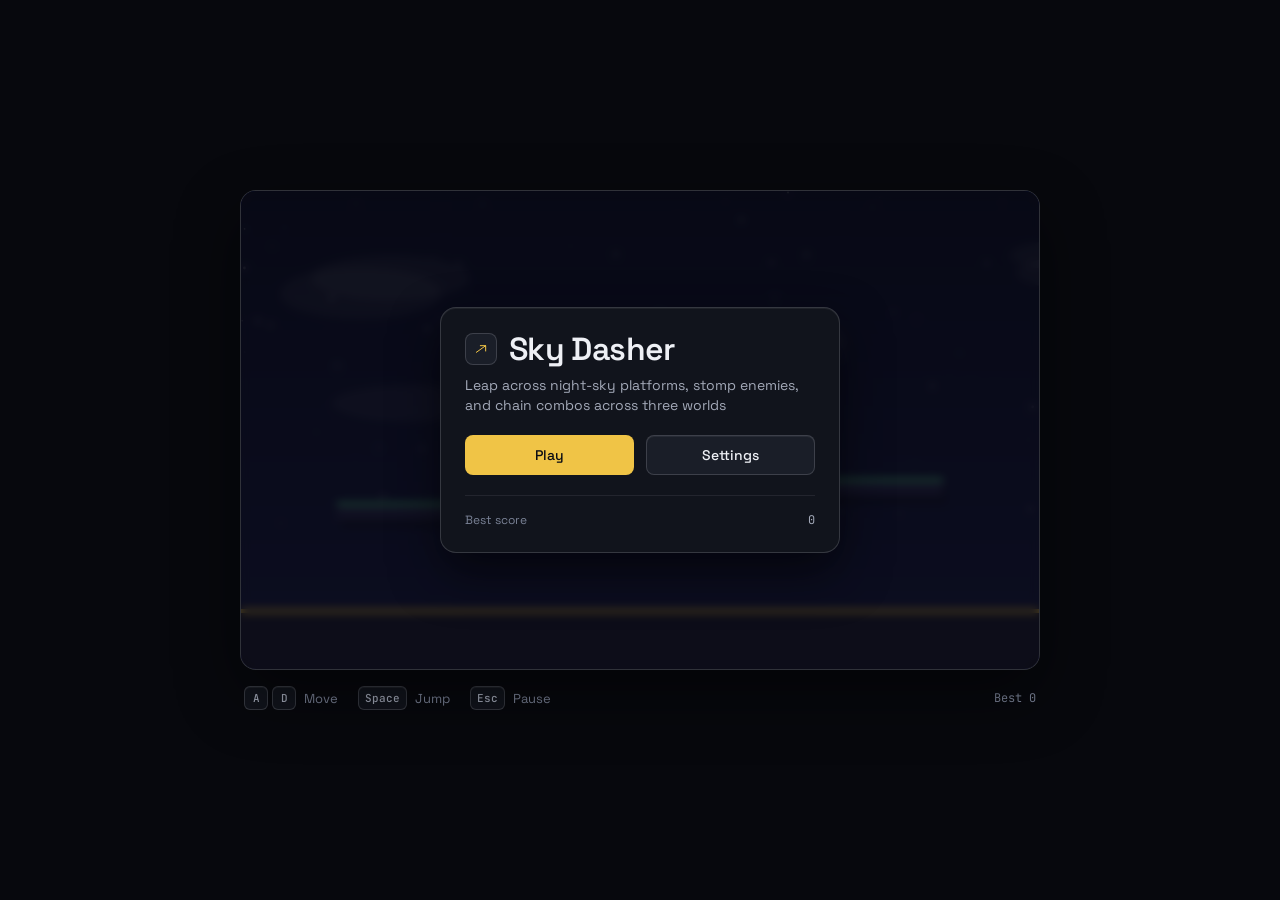
<file: sky-dasher.html>
<!DOCTYPE html>
<html lang="en">

<head>
  <meta charset="UTF-8" />
  <meta name="viewport" content="width=device-width, initial-scale=1.0, user-scalable=no, maximum-scale=1.0" />
  <title>Sky Dasher</title>
  <link rel="preconnect" href="https://fonts.googleapis.com">
  <link rel="preconnect" href="https://fonts.gstatic.com" crossorigin>
  <link href="https://fonts.googleapis.com/css2?family=JetBrains+Mono:wght@400;500&family=Space+Grotesk:wght@400;500;600&display=swap" rel="stylesheet">
  <style>
    :root {
      --bg-deep: #07080d;
      --bg-page: #0b0d14;
      --surface-card: #11141c;
      --surface-raised: #1a1e28;
      --surface-hover: #222736;
      --hairline: rgba(238, 240, 245, 0.08);
      --hairline-strong: rgba(238, 240, 245, 0.16);
      --text-primary: #eef0f5;
      --text-secondary: #a3a9b8;
      --text-muted: #7a8296;
      --accent: #f0c446;
      --accent-hover: #f5cf63;
      --accent-ink: #0b0d14;
      --positive: #4cc38a;
      --negative: #e5484d;
      --ease: cubic-bezier(0.22, 1, 0.36, 1);
      --font-sans: 'Space Grotesk', system-ui, -apple-system, sans-serif;
      --font-mono: 'JetBrains Mono', ui-monospace, SFMono-Regular, monospace;
    }

    * {
      margin: 0;
      padding: 0;
      box-sizing: border-box;
      -webkit-tap-highlight-color: transparent;
      user-select: none;
      -webkit-user-select: none;
    }

    body {
      background: var(--bg-deep);
      color: var(--text-primary);
      display: flex;
      align-items: center;
      justify-content: center;
      min-height: 100vh;
      font-family: var(--font-sans);
      overflow: hidden;
      touch-action: none;
      padding: 24px;
      -webkit-font-smoothing: antialiased;
    }

    #main-container {
      display: flex;
      flex-direction: column;
      align-items: center;
      justify-content: center;
      width: 100%;
      max-width: 848px;
      gap: 16px;
    }

    #game-wrapper {
      position: relative;
      width: 800px;
      height: 480px;
      border-radius: 16px;
      border: 1px solid var(--hairline-strong);
      background: var(--bg-page);
      overflow: hidden;
      max-width: 100%;
      max-height: 76vh;
      aspect-ratio: 5 / 3;
      box-shadow: 0 24px 64px rgba(0, 0, 0, 0.48);
    }

    #gameCanvas {
      display: block;
      width: 100%;
      height: 100%;
      background: var(--bg-page);
      image-rendering: pixelated;
    }

    /* Desktop controls bar */
    #controls-bar {
      width: 800px;
      max-width: 100%;
      display: flex;
      align-items: center;
      justify-content: space-between;
      padding: 0 4px;
      font-size: 13px;
      color: var(--text-muted);
    }

    .controls-hints {
      display: flex;
      align-items: center;
      gap: 20px;
    }

    .control-hint {
      display: inline-flex;
      align-items: center;
      gap: 8px;
    }

    .kbd-group {
      display: inline-flex;
      align-items: center;
      gap: 4px;
    }

    kbd {
      display: inline-flex;
      align-items: center;
      justify-content: center;
      min-width: 24px;
      height: 24px;
      padding: 0 6px;
      border-radius: 6px;
      background: var(--surface-card);
      border: 1px solid var(--hairline-strong);
      box-shadow: inset 0 1px 0 rgba(255, 255, 255, 0.06);
      font-family: var(--font-mono);
      font-size: 11px;
      font-weight: 500;
      color: var(--text-secondary);
      line-height: 1;
    }

    #bar-best {
      font-family: var(--font-mono);
      font-size: 12px;
      font-variant-numeric: tabular-nums;
      color: var(--text-muted);
    }

    /* Icons */
    .icon {
      width: 16px;
      height: 16px;
      stroke: currentColor;
      stroke-width: 1.5;
      stroke-linecap: round;
      stroke-linejoin: round;
      fill: none;
      flex-shrink: 0;
    }

    /* HUD */
    #hud {
      position: absolute;
      top: 0;
      left: 0;
      right: 0;
      display: flex;
      justify-content: space-between;
      align-items: center;
      padding: 12px 16px;
      background: linear-gradient(to bottom, rgba(7, 8, 13, 0.76) 0%, rgba(7, 8, 13, 0) 100%);
      pointer-events: none;
      z-index: 5;
    }

    #hud.hidden {
      display: none !important;
    }

    #hud-left {
      display: flex;
      align-items: center;
      gap: 16px;
    }

    .hud-metric {
      display: inline-flex;
      align-items: center;
      gap: 8px;
      font-family: var(--font-mono);
      font-size: 14px;
      font-weight: 500;
      font-variant-numeric: tabular-nums;
      color: var(--text-primary);
      line-height: 1;
    }

    #hud-score .icon {
      color: var(--accent);
    }

    #hud-lives .icon {
      color: var(--negative);
    }

    .hud-right-group {
      display: flex;
      align-items: center;
      gap: 12px;
    }

    #hud-powerups {
      display: flex;
      align-items: center;
      gap: 4px;
    }

    .powerup-icon {
      width: 28px;
      height: 28px;
      border-radius: 6px;
      background: rgba(17, 20, 28, 0.88);
      border: 1px solid var(--hairline-strong);
      display: inline-flex;
      align-items: center;
      justify-content: center;
      color: var(--accent);
    }

    .powerup-icon.hidden {
      display: none !important;
    }

    #hud-combo {
      font-family: var(--font-mono);
      font-size: 12px;
      font-weight: 500;
      font-variant-numeric: tabular-nums;
      color: var(--accent);
      padding: 4px 8px;
      border-radius: 6px;
      background: rgba(17, 20, 28, 0.84);
      border: 1px solid var(--hairline-strong);
      line-height: 16px;
    }

    #hud-combo.hidden {
      display: none !important;
    }

    #hud-level {
      font-family: var(--font-mono);
      font-size: 12px;
      font-variant-numeric: tabular-nums;
      color: var(--text-secondary);
      line-height: 16px;
    }

    #btn-pause-hud {
      pointer-events: all;
      display: inline-flex;
      align-items: center;
      gap: 6px;
      height: 32px;
      padding: 0 12px;
      border-radius: 6px;
      background: rgba(17, 20, 28, 0.88);
      border: 1px solid var(--hairline-strong);
      color: var(--text-primary);
      font-family: var(--font-sans);
      font-size: 13px;
      font-weight: 500;
      cursor: pointer;
      transition: background-color 150ms var(--ease), border-color 150ms var(--ease), transform 150ms var(--ease);
    }

    #btn-pause-hud:hover {
      background: var(--surface-raised);
      border-color: rgba(238, 240, 245, 0.24);
    }

    #btn-pause-hud:active {
      transform: scale(0.98);
    }

    /* Overlays */
    .overlay {
      position: absolute;
      inset: 0;
      background: rgba(7, 8, 13, 0.72);
      backdrop-filter: blur(4px);
      -webkit-backdrop-filter: blur(4px);
      display: flex;
      align-items: center;
      justify-content: center;
      padding: 24px;
      z-index: 10;
      animation: overlayIn 200ms var(--ease);
    }

    .overlay.hidden {
      display: none !important;
    }

    @keyframes overlayIn {
      from {
        opacity: 0;
        transform: translateY(8px);
      }
      to {
        opacity: 1;
        transform: translateY(0);
      }
    }

    .overlay-box {
      width: 100%;
      max-width: 400px;
      background: var(--surface-card);
      border: 1px solid var(--hairline-strong);
      border-radius: 16px;
      padding: 24px;
      display: flex;
      flex-direction: column;
      gap: 20px;
      box-shadow: inset 0 1px 0 rgba(255, 255, 255, 0.06), 0 20px 48px rgba(0, 0, 0, 0.56);
    }

    .overlay-box.wide {
      max-width: 640px;
    }

    /* Brand & Headings */
    .brand-lockup {
      display: flex;
      flex-direction: column;
      align-items: flex-start;
      gap: 8px;
    }

    .brand-row {
      display: flex;
      align-items: center;
      gap: 12px;
    }

    .brand-mark {
      width: 32px;
      height: 32px;
      border-radius: 8px;
      background: var(--surface-raised);
      border: 1px solid var(--hairline-strong);
      display: inline-flex;
      align-items: center;
      justify-content: center;
      color: var(--accent);
      flex-shrink: 0;
    }

    .game-title {
      font-size: 32px;
      font-weight: 600;
      line-height: 1.1;
      letter-spacing: -0.02em;
      color: var(--text-primary);
    }

    .subtitle {
      font-size: 14px;
      font-weight: 400;
      line-height: 1.45;
      color: var(--text-secondary);
    }

    .screen-header {
      display: flex;
      flex-direction: column;
      gap: 4px;
    }

    .screen-title {
      font-size: 20px;
      font-weight: 500;
      line-height: 1.25;
      letter-spacing: -0.01em;
      color: var(--text-primary);
    }

    .screen-desc {
      font-size: 13px;
      line-height: 1.45;
      color: var(--text-secondary);
    }

    .status-row {
      display: flex;
      align-items: center;
      justify-content: space-between;
      gap: 12px;
    }

    .status-dot {
      width: 8px;
      height: 8px;
      border-radius: 4px;
      background: var(--negative);
      flex-shrink: 0;
    }

    .gameover-heading {
      display: flex;
      align-items: center;
      gap: 8px;
    }

    /* Buttons */
    .action-row {
      display: flex;
      align-items: center;
      gap: 12px;
    }

    .action-stack {
      display: flex;
      flex-direction: column;
      gap: 8px;
    }

    .btn {
      display: inline-flex;
      align-items: center;
      justify-content: center;
      gap: 8px;
      height: 40px;
      padding: 0 20px;
      border-radius: 8px;
      border: 1px solid transparent;
      background: var(--accent);
      color: var(--accent-ink);
      font-family: var(--font-sans);
      font-size: 14px;
      font-weight: 500;
      line-height: 1;
      cursor: pointer;
      flex: 1;
      transition: background-color 150ms var(--ease), border-color 150ms var(--ease), color 150ms var(--ease), transform 150ms var(--ease);
    }

    .btn:hover {
      background: var(--accent-hover);
    }

    .btn:active {
      transform: scale(0.98);
    }

    .btn-outline {
      background: var(--surface-raised);
      color: var(--text-primary);
      border: 1px solid var(--hairline-strong);
      box-shadow: inset 0 1px 0 rgba(255, 255, 255, 0.06);
    }

    .btn-outline:hover {
      background: var(--surface-hover);
      border-color: rgba(238, 240, 245, 0.24);
    }

    .btn:focus-visible,
    #btn-pause-hud:focus-visible,
    .char-card:focus-visible,
    .settings-select:focus-visible,
    .toggle-input:focus-visible + .toggle-track {
      outline: 2px solid var(--accent);
      outline-offset: 2px;
    }

    /* Start Screen Meta */
    .start-meta {
      display: flex;
      align-items: center;
      justify-content: space-between;
      padding-top: 16px;
      border-top: 1px solid var(--hairline);
      font-size: 12px;
      color: var(--text-muted);
    }

    .start-meta-value {
      font-family: var(--font-mono);
      font-variant-numeric: tabular-nums;
      color: var(--text-secondary);
    }

    /* Character Select */
    #char-grid {
      display: grid;
      grid-template-columns: repeat(5, minmax(0, 1fr));
      gap: 8px;
    }

    .char-card {
      background: var(--bg-page);
      border: 1px solid var(--hairline);
      border-radius: 12px;
      padding: 12px 8px;
      cursor: pointer;
      display: flex;
      flex-direction: column;
      align-items: center;
      gap: 8px;
      transition: background-color 150ms var(--ease), border-color 150ms var(--ease), transform 150ms var(--ease);
    }

    .char-card:hover {
      background: var(--surface-raised);
      border-color: var(--hairline-strong);
    }

    .char-card:active {
      transform: scale(0.98);
    }

    .char-card.selected {
      background: var(--surface-raised);
      border-color: var(--accent);
      box-shadow: inset 0 1px 0 rgba(255, 255, 255, 0.08);
    }

    .char-canvas {
      width: 64px;
      height: 80px;
      image-rendering: pixelated;
    }

    .char-name {
      font-size: 13px;
      font-weight: 500;
      color: var(--text-secondary);
      text-align: center;
      line-height: 16px;
    }

    .char-card.selected .char-name {
      color: var(--text-primary);
    }

    /* Settings */
    .settings-panel {
      display: flex;
      flex-direction: column;
      background: var(--bg-page);
      border: 1px solid var(--hairline);
      border-radius: 12px;
      overflow: hidden;
    }

    .setting-row {
      display: flex;
      align-items: center;
      justify-content: space-between;
      gap: 16px;
      padding: 12px 16px;
      min-height: 52px;
    }

    .setting-row + .setting-row {
      border-top: 1px solid var(--hairline);
    }

    .setting-label {
      font-size: 14px;
      font-weight: 500;
      color: var(--text-primary);
    }

    .toggle-wrap {
      position: relative;
      display: inline-flex;
      align-items: center;
      cursor: pointer;
    }

    .toggle-input {
      position: absolute;
      opacity: 0;
      width: 1px;
      height: 1px;
    }

    .toggle-track {
      width: 40px;
      height: 24px;
      border-radius: 12px;
      background: var(--surface-raised);
      border: 1px solid var(--hairline-strong);
      position: relative;
      transition: background-color 150ms var(--ease), border-color 150ms var(--ease);
    }

    .toggle-track::after {
      content: '';
      position: absolute;
      top: 3px;
      left: 3px;
      width: 16px;
      height: 16px;
      border-radius: 8px;
      background: var(--text-secondary);
      transition: transform 150ms var(--ease), background-color 150ms var(--ease);
    }

    .toggle-input:checked + .toggle-track {
      background: var(--accent);
      border-color: var(--accent);
    }

    .toggle-input:checked + .toggle-track::after {
      transform: translateX(16px);
      background: var(--accent-ink);
    }

    .select-wrap {
      position: relative;
      display: inline-flex;
      align-items: center;
    }

    .settings-select {
      appearance: none;
      -webkit-appearance: none;
      height: 36px;
      padding: 0 32px 0 12px;
      border-radius: 8px;
      background: var(--surface-raised);
      border: 1px solid var(--hairline-strong);
      color: var(--text-primary);
      font-family: var(--font-sans);
      font-size: 13px;
      font-weight: 500;
      cursor: pointer;
      transition: border-color 150ms var(--ease), background-color 150ms var(--ease);
    }

    .settings-select:hover {
      background: var(--surface-hover);
    }

    .select-chevron {
      position: absolute;
      right: 10px;
      pointer-events: none;
      color: var(--text-muted);
    }

    /* Pause Sound Row */
    .pause-sound-row {
      display: flex;
      align-items: center;
      justify-content: space-between;
      padding: 12px 16px;
      border-radius: 10px;
      background: var(--bg-page);
      border: 1px solid var(--hairline);
    }

    .pause-sound-label {
      display: inline-flex;
      align-items: center;
      gap: 8px;
      font-size: 14px;
      font-weight: 500;
      color: var(--text-secondary);
    }

    .btn-compact {
      flex: 0 0 auto;
      height: 32px;
      padding: 0 12px;
      font-size: 13px;
      border-radius: 6px;
    }

    /* Game Over Stats */
    .stats-grid {
      display: grid;
      grid-template-columns: repeat(2, minmax(0, 1fr));
      gap: 12px;
    }

    .stat-card {
      background: var(--bg-page);
      border: 1px solid var(--hairline);
      border-radius: 12px;
      padding: 16px;
      display: flex;
      flex-direction: column;
      gap: 4px;
    }

    .stat-label {
      font-size: 12px;
      color: var(--text-muted);
      line-height: 16px;
    }

    .stat-value {
      font-family: var(--font-mono);
      font-size: 28px;
      font-weight: 500;
      font-variant-numeric: tabular-nums;
      line-height: 1.1;
      color: var(--text-primary);
    }

    .stat-card.highlight .stat-value {
      color: var(--accent);
    }

    .new-best-tag {
      font-family: var(--font-mono);
      font-size: 12px;
      font-weight: 500;
      color: var(--positive);
    }

    .new-best-tag.hidden {
      display: none !important;
    }

    /* Mobile Controls */
    #mobile-controls {
      display: none;
      width: 100%;
      max-width: 600px;
      background: var(--surface-card);
      border: 1px solid var(--hairline-strong);
      border-radius: 16px;
      padding: 12px;
      justify-content: space-between;
      align-items: center;
    }

    .control-group {
      display: flex;
      gap: 12px;
      align-items: center;
    }

    .m-btn {
      width: 56px;
      height: 56px;
      background: var(--surface-raised);
      border: 1px solid var(--hairline-strong);
      border-radius: 8px;
      display: flex;
      align-items: center;
      justify-content: center;
      color: var(--text-primary);
      cursor: pointer;
      touch-action: none;
      transition: background-color 120ms var(--ease), color 120ms var(--ease), transform 120ms var(--ease);
    }

    .m-btn .icon {
      width: 20px;
      height: 20px;
    }

    .m-btn:active {
      background: var(--accent);
      border-color: var(--accent);
      color: var(--accent-ink);
      transform: scale(0.97);
    }

    @media (max-width: 820px) {
      body {
        padding: 12px;
      }

      #controls-bar {
        display: none;
      }

      #mobile-controls.active-controls {
        display: flex;
      }

      #game-wrapper {
        aspect-ratio: 4 / 3;
        max-height: 64vh;
      }

      .overlay {
        padding: 16px;
      }

      .overlay-box {
        padding: 20px;
        gap: 16px;
      }

      #char-grid {
        grid-template-columns: repeat(3, minmax(0, 1fr));
      }

      .char-canvas {
        width: 48px;
        height: 60px;
      }
    }

    @media (min-width: 821px) {
      #mobile-controls {
        display: none !important;
      }
    }

    @media (max-width: 480px) {
      .game-title {
        font-size: 24px;
      }

      .m-btn {
        width: 52px;
        height: 52px;
      }

      .action-row {
        flex-direction: column;
        align-items: stretch;
      }
    }
  </style>
</head>

<body>

  <div id="main-container">
    <div id="game-wrapper">
      <canvas id="gameCanvas"></canvas>

      <!-- Start Screen -->
      <div id="start-screen" class="overlay">
        <div class="overlay-box">
          <div class="brand-lockup">
            <div class="brand-row">
              <span class="brand-mark" aria-hidden="true">
                <svg class="icon" viewBox="0 0 24 24">
                  <path d="M5 17 19 7" />
                  <path d="M11 7h8v8" />
                </svg>
              </span>
              <h1 class="game-title">Sky Dasher</h1>
            </div>
            <p class="subtitle">Leap across night-sky platforms, stomp enemies, and chain combos across three worlds</p>
          </div>
          <div class="action-row">
            <button id="start-btn" class="btn">Play</button>
            <button id="settings-btn" class="btn btn-outline">Settings</button>
          </div>
          <div class="start-meta">
            <span>Best score</span>
            <span id="start-best-value" class="start-meta-value">0</span>
          </div>
        </div>
      </div>

      <!-- Choose Hero Screen -->
      <div id="char-screen" class="overlay hidden">
        <div class="overlay-box wide">
          <div class="screen-header">
            <h2 class="screen-title">Choose runner</h2>
            <p class="screen-desc">Pick a character for this run</p>
          </div>
          <div id="char-grid" role="radiogroup" aria-label="Choose runner">
            <div class="char-card selected" data-char="0" tabindex="0" role="radio" aria-checked="true">
              <canvas class="char-canvas" id="cc0" width="64" height="80"></canvas>
              <div class="char-name">Dash Kid</div>
            </div>
            <div class="char-card" data-char="1" tabindex="0" role="radio" aria-checked="false">
              <canvas class="char-canvas" id="cc1" width="64" height="80"></canvas>
              <div class="char-name">Blaze</div>
            </div>
            <div class="char-card" data-char="2" tabindex="0" role="radio" aria-checked="false">
              <canvas class="char-canvas" id="cc2" width="64" height="80"></canvas>
              <div class="char-name">Frost</div>
            </div>
            <div class="char-card" data-char="3" tabindex="0" role="radio" aria-checked="false">
              <canvas class="char-canvas" id="cc3" width="64" height="80"></canvas>
              <div class="char-name">Shadow</div>
            </div>
            <div class="char-card" data-char="4" tabindex="0" role="radio" aria-checked="false">
              <canvas class="char-canvas" id="cc4" width="64" height="80"></canvas>
              <div class="char-name">Pixel</div>
            </div>
          </div>
          <div class="action-row">
            <button id="char-back-btn" class="btn btn-outline">Back</button>
            <button id="char-confirm-btn" class="btn">Start run</button>
          </div>
        </div>
      </div>

      <!-- Settings Screen -->
      <div id="settings-screen" class="overlay hidden">
        <div class="overlay-box">
          <div class="screen-header">
            <h2 class="screen-title">Settings</h2>
            <p class="screen-desc">Audio and run difficulty</p>
          </div>
          <div class="settings-panel">
            <div class="setting-row">
              <label class="setting-label" for="sound-enabled">Sound effects</label>
              <label class="toggle-wrap">
                <input class="toggle-input" type="checkbox" id="sound-enabled" checked>
                <span class="toggle-track" aria-hidden="true"></span>
              </label>
            </div>
            <div class="setting-row">
              <label class="setting-label" for="difficulty">Difficulty</label>
              <div class="select-wrap">
                <select id="difficulty" class="settings-select">
                  <option value="easy">Easy</option>
                  <option value="normal" selected>Normal</option>
                  <option value="hard">Hard</option>
                </select>
                <svg class="icon select-chevron" viewBox="0 0 24 24" aria-hidden="true">
                  <path d="m6 9 6 6 6-6" />
                </svg>
              </div>
            </div>
          </div>
          <div class="action-row">
            <button id="settings-back-btn" class="btn">Done</button>
          </div>
        </div>
      </div>

      <!-- Pause Screen -->
      <div id="pause-screen" class="overlay hidden">
        <div class="overlay-box">
          <div class="screen-header">
            <h2 class="screen-title">Paused</h2>
            <p class="screen-desc">Press Esc to return to the run</p>
          </div>
          <div class="pause-sound-row">
            <span class="pause-sound-label">
              <svg id="pause-sound-icon" class="icon" viewBox="0 0 24 24" aria-hidden="true">
                <polygon points="11 5 6 9 2 9 2 15 6 15 11 19 11 5" />
                <path d="M15.54 8.46a5 5 0 0 1 0 7.07" />
                <path d="M19.07 4.93a10 10 0 0 1 0 14.14" />
              </svg>
              <span>Sound effects</span>
            </span>
            <button id="pause-sound-btn" class="btn btn-outline btn-compact">On</button>
          </div>
          <div class="action-stack">
            <button id="resume-btn" class="btn">Resume</button>
            <div class="action-row">
              <button id="restart-pause-btn" class="btn btn-outline">Restart</button>
              <button id="exit-pause-btn" class="btn btn-outline">Main menu</button>
            </div>
          </div>
        </div>
      </div>

      <!-- Game Over Screen -->
      <div id="gameover-screen" class="overlay hidden">
        <div class="overlay-box">
          <div class="status-row">
            <div class="gameover-heading">
              <span class="status-dot" aria-hidden="true"></span>
              <h2 class="screen-title">Run over</h2>
            </div>
            <span id="new-best-tag" class="new-best-tag hidden">New best</span>
          </div>
          <div class="stats-grid">
            <div class="stat-card highlight">
              <span class="stat-label">Score</span>
              <span id="final-score" class="stat-value">0</span>
            </div>
            <div class="stat-card">
              <span class="stat-label">Best</span>
              <span id="best-score-el" class="stat-value">0</span>
            </div>
          </div>
          <div class="action-row">
            <button id="gameover-menu-btn" class="btn btn-outline">Main menu</button>
            <button id="restart-btn" class="btn">Play again</button>
          </div>
        </div>
      </div>

      <!-- HUD -->
      <div id="hud" class="hidden">
        <div id="hud-left">
          <div id="hud-score" class="hud-metric" aria-label="Score">
            <svg class="icon" viewBox="0 0 24 24" aria-hidden="true">
              <polygon points="12 2 15.09 8.26 22 9.27 17 14.14 18.18 21.02 12 17.77 5.82 21.02 7 14.14 2 9.27 8.91 8.26 12 2" />
            </svg>
            <span id="score-display">0</span>
          </div>
          <div id="hud-lives" class="hud-metric" aria-label="Lives">
            <svg class="icon" viewBox="0 0 24 24" aria-hidden="true">
              <path d="M19 14c1.49-1.46 3-3.21 3-5.5A5.5 5.5 0 0 0 16.5 3c-1.76 0-3 .5-4.5 2-1.5-1.5-2.74-2-4.5-2A5.5 5.5 0 0 0 2 8.5c0 2.3 1.5 4.05 3 5.5l7 7Z" />
            </svg>
            <span id="lives-display">3</span>
          </div>
        </div>
        <div class="hud-right-group">
          <div id="hud-powerups">
            <div id="powerup-speed" class="powerup-icon hidden" title="Speed boost">
              <svg class="icon" viewBox="0 0 24 24" aria-hidden="true">
                <polygon points="13 2 3 14 12 14 11 22 21 10 12 10 13 2" />
              </svg>
            </div>
            <div id="powerup-jump" class="powerup-icon hidden" title="Extra jump">
              <svg class="icon" viewBox="0 0 24 24" aria-hidden="true">
                <path d="m18 15-6-6-6 6" />
              </svg>
            </div>
            <div id="powerup-shield" class="powerup-icon hidden" title="Shield">
              <svg class="icon" viewBox="0 0 24 24" aria-hidden="true">
                <path d="M12 22s8-4 8-10V5l-8-3-8 3v7c0 6 8 10 8 10" />
              </svg>
            </div>
            <div id="powerup-magnet" class="powerup-icon hidden" title="Coin magnet">
              <svg class="icon" viewBox="0 0 24 24" aria-hidden="true">
                <path d="m6 15-4-4 6.75-6.77a7.79 7.79 0 0 1 11 11L13 22l-4-4 6.39-6.36a2.14 2.14 0 0 0-3-3L6 15" />
                <path d="m5 8 4 4" />
                <path d="m12 15 4 4" />
              </svg>
            </div>
          </div>
          <div id="hud-combo" class="hidden">Combo ×<span id="combo-display">0</span></div>
          <div id="hud-level">Level <span id="level-display">1</span></div>
          <button id="btn-pause-hud" aria-label="Pause">
            <svg class="icon" viewBox="0 0 24 24" aria-hidden="true">
              <rect x="6" y="4" width="4" height="16" />
              <rect x="14" y="4" width="4" height="16" />
            </svg>
            <span>Pause</span>
          </button>
        </div>
      </div>
    </div>

    <!-- Desktop Controls Hint Bar -->
    <div id="controls-bar" aria-label="Keyboard controls">
      <div class="controls-hints">
        <span class="control-hint">
          <span class="kbd-group"><kbd>A</kbd><kbd>D</kbd></span>
          <span>Move</span>
        </span>
        <span class="control-hint">
          <kbd>Space</kbd>
          <span>Jump</span>
        </span>
        <span class="control-hint">
          <kbd>Esc</kbd>
          <span>Pause</span>
        </span>
      </div>
      <span id="bar-best">Best 0</span>
    </div>

    <!-- Mobile Touch Controls -->
    <div id="mobile-controls">
      <div class="control-group">
        <button id="btn-left" class="m-btn" aria-label="Move left">
          <svg class="icon" viewBox="0 0 24 24" aria-hidden="true">
            <path d="m15 18-6-6 6-6" />
          </svg>
        </button>
        <button id="btn-right" class="m-btn" aria-label="Move right">
          <svg class="icon" viewBox="0 0 24 24" aria-hidden="true">
            <path d="m9 18 6-6-6-6" />
          </svg>
        </button>
      </div>
      <div class="control-group">
        <button id="btn-jump" class="m-btn" aria-label="Jump">
          <svg class="icon" viewBox="0 0 24 24" aria-hidden="true">
            <path d="m18 15-6-6-6 6" />
          </svg>
        </button>
      </div>
    </div>
  </div>

  <script>
    const canvas = document.getElementById('gameCanvas');
    const ctx = canvas.getContext('2d');
    const W = 800, H = 480;
    canvas.width = W;
    canvas.height = H;

    let gameRunning = false;
    let gamePaused = false;
    let animFrame = null;
    let lastTimestamp = 0;
    let frameCount = 0;
    let score = 0;
    let lives = 3;
    let level = 1;
    let cameraX = 0;
    let scrollSpeed = 2.5;
    let bestScore = 0;
    let invincible = false;
    let invincibleTimer = 0;
    let combo = 0;
    let comboTimer = 0;
    let soundEnabled = true;
    let difficulty = 'normal';
    let selectedChar = 0;
    let currentTheme = null;

    const keys = { left: false, right: false, jump: false, jumpPressed: false };

    let player = null;
    let platforms = [];
    let coins = [];
    let enemies = [];
    let particles = [];
    let powerups = [];
    let stars = [];
    let clouds = [];

    let playerPowerups = {
      speedBoost: false, speedBoostTimer: 0,
      extraJump: false, extraJumpTimer: 0,
      shield: false, shieldTimer: 0,
      magnet: false, magnetTimer: 0
    };

    let audioCtx = null;
    let audioInitialized = false;

    const GRAVITY = 0.55;
    const JUMP_FORCE = -13;
    const PLAYER_SPEED = 4.5;
    const GROUND_Y = H - 60;

    const POWERUP_TYPES = { SPEED: 'speed', JUMP: 'jump', SHIELD: 'shield', MAGNET: 'magnet' };
    const ENEMY_TYPES = { GROUND: 'ground', FLYING: 'flying', SPIKE: 'spike' };

    const WORLD_THEMES = {
      SKY: { sky1: '#0a0f2e', sky2: '#1a2055', ground: '#1e1e3a', groundTop: '#f0c446', platform: '#2a2a5a', platformTop: '#4cc38a', enemy: '#e5484d' },
      FOREST: { sky1: '#0a2e0a', sky2: '#1a551a', ground: '#2e1e0a', groundTop: '#8B4513', platform: '#2a5a2a', platformTop: '#32CD32', enemy: '#8B0000' },
      CAVE: { sky1: '#1a1a1a', sky2: '#2a2a2a', ground: '#3a3a3a', groundTop: '#666666', platform: '#4a4a4a', platformTop: '#f0c446', enemy: '#DC143C' }
    };

    const COLORS = {
      sky1: '#0a0f2e', sky2: '#1a2055', ground: '#1e1e3a', groundTop: '#f0c446',
      platform: '#2a2a5a', platformTop: '#4cc38a',
      coin: '#f0c446', coinGlow: 'rgba(240,196,70,0.3)', enemy: '#e5484d', enemyEye: '#0b0d14',
      star: '#ffffff', particle: ['#f0c446', '#e5484d', '#4cc38a', '#ffffff'],
      cloud: 'rgba(255,255,255,0.07)', accent: '#f0c446', accent2: '#e5484d', accent3: '#4cc38a'
    };

    const CHARACTERS = [
      { name: 'Dash Kid', body: '#f0c446', bodyShade: '#d4a328', head: '#f5cf63', eye: '#0b0d14', pupil: '#f0c446', belt: '#e5484d', shoe: '#d4a328', hair: '#e5484d', hairStyle: 'spiky' },
      { name: 'Blaze', body: '#e5484d', bodyShade: '#b83237', head: '#ff8a8e', eye: '#330000', pupil: '#e5484d', belt: '#f0a53a', shoe: '#b83237', hair: '#f0a53a', hairStyle: 'flame' },
      { name: 'Frost', body: '#6bccff', bodyShade: '#3399cc', head: '#99ddff', eye: '#003366', pupil: '#6bccff', belt: '#eef0f5', shoe: '#3399cc', hair: '#eef0f5', hairStyle: 'snow' },
      { name: 'Shadow', body: '#4a4a6a', bodyShade: '#2a2a4a', head: '#6a6a9a', eye: '#e5484d', pupil: '#330033', belt: '#e5484d', shoe: '#2a2a4a', hair: '#2a2a4a', hairStyle: 'mask' },
      { name: 'Pixel', body: '#4cc38a', bodyShade: '#2f8f61', head: '#86dfb4', eye: '#0b291c', pupil: '#4cc38a', belt: '#d87ce8', shoe: '#2f8f61', hair: '#d87ce8', hairStyle: 'antenna' }
    ];

    function initAudio() {
      if (audioInitialized) {
        if (audioCtx && audioCtx.state === 'suspended') audioCtx.resume();
        return;
      }
      try {
        audioCtx = new (window.AudioContext || window.webkitAudioContext)();
        audioInitialized = true;
        if (audioCtx.state === 'suspended') audioCtx.resume();
      } catch (e) { console.log('Audio not supported'); }
    }

    function playSound(freq, dur, type = 'square') {
      if (!soundEnabled || !audioCtx) return;
      try {
        const osc = audioCtx.createOscillator();
        const g = audioCtx.createGain();
        osc.connect(g);
        g.connect(audioCtx.destination);
        osc.frequency.setValueAtTime(freq, audioCtx.currentTime);
        osc.type = type;
        g.gain.setValueAtTime(0.1, audioCtx.currentTime);
        g.gain.exponentialRampToValueAtTime(0.01, audioCtx.currentTime + dur);
        osc.start(audioCtx.currentTime);
        osc.stop(audioCtx.currentTime + dur);
      } catch (e) { }
    }

    const playJumpSound = () => playSound(400, 0.1, 'square');
    const playCoinSound = () => playSound(800, 0.15, 'sine');
    const playPowerupSound = () => playSound(600, 0.2, 'triangle');
    const playDeathSound = () => playSound(200, 0.3, 'sawtooth');

    function syncBestDisplays() {
      const startBest = document.getElementById('start-best-value');
      const barBest = document.getElementById('bar-best');
      const formatted = bestScore.toLocaleString();
      if (startBest) startBest.textContent = formatted;
      if (barBest) barBest.textContent = 'Best ' + formatted;
    }

    function drawIdleBackdrop() {
      ctx.clearRect(0, 0, W, H);
      const grad = ctx.createLinearGradient(0, 0, 0, H);
      grad.addColorStop(0, WORLD_THEMES.SKY.sky1);
      grad.addColorStop(1, WORLD_THEMES.SKY.sky2);
      ctx.fillStyle = grad;
      ctx.fillRect(0, 0, W, H);
      stars.forEach(s => {
        const alpha = 0.4 + 0.5 * Math.abs(Math.sin(s.twinkle));
        ctx.fillStyle = `rgba(255,255,255,${alpha})`;
        ctx.beginPath();
        ctx.arc(s.x, s.y, s.r, 0, Math.PI * 2);
        ctx.fill();
      });
      clouds.forEach(c => {
        ctx.fillStyle = COLORS.cloud;
        ctx.beginPath();
        ctx.ellipse(c.x % (W + 100), c.y + c.h / 2, c.w / 2, c.h / 2, 0, 0, Math.PI * 2);
        ctx.fill();
      });
      ctx.fillStyle = WORLD_THEMES.SKY.ground;
      ctx.fillRect(0, GROUND_Y, W, H - GROUND_Y);
      ctx.fillStyle = WORLD_THEMES.SKY.groundTop;
      ctx.fillRect(0, GROUND_Y, W, 4);
      const samplePlats = [
        { x: 96, y: 312, w: 128 },
        { x: 320, y: 248, w: 152 },
        { x: 568, y: 288, w: 136 }
      ];
      samplePlats.forEach(p => {
        ctx.fillStyle = 'rgba(0,0,0,0.3)';
        ctx.fillRect(p.x + 4, p.y + 8, p.w, 18);
        ctx.fillStyle = WORLD_THEMES.SKY.platform;
        ctx.fillRect(p.x, p.y, p.w, 18);
        ctx.fillStyle = WORLD_THEMES.SKY.platformTop;
        ctx.fillRect(p.x, p.y, p.w, 4);
      });
    }

    function setupMobileControls() {
      const btnLeft = document.getElementById('btn-left');
      const btnRight = document.getElementById('btn-right');
      const btnJump = document.getElementById('btn-jump');
      const btnPauseHud = document.getElementById('btn-pause-hud');

      function addTouch(el, downFn, upFn) {
        if (!el) return;
        el.addEventListener('touchstart', (e) => { e.preventDefault(); downFn(); }, { passive: false });
        el.addEventListener('touchend', (e) => { e.preventDefault(); upFn(); }, { passive: false });
        el.addEventListener('mousedown', (e) => { e.preventDefault(); downFn(); });
        el.addEventListener('mouseup', (e) => { e.preventDefault(); upFn(); });
      }

      addTouch(btnLeft, () => { keys.left = true; }, () => { keys.left = false; });
      addTouch(btnRight, () => { keys.right = true; }, () => { keys.right = false; });
      addTouch(btnJump, () => { if (!keys.jumpPressed) { keys.jump = true; keys.jumpPressed = true; } }, () => { keys.jumpPressed = false; });

      btnPauseHud.onclick = (e) => {
        e.preventDefault();
        togglePause();
      };
    }

    function drawCharPreview(canvasEl, charIdx) {
      if (!canvasEl) return;
      const c = CHARACTERS[charIdx];
      const ctx = canvasEl.getContext('2d');
      const W = 64, H = 80;
      ctx.clearRect(0, 0, W, H);
      const cx = 32, cy = 75;
      const pw = 26, ph = 32;
      ctx.fillStyle = 'rgba(0,0,0,0.2)';
      ctx.beginPath(); ctx.ellipse(cx, cy + 2, pw / 2 - 1, 4, 0, 0, Math.PI * 2); ctx.fill();
      ctx.fillStyle = c.body;
      ctx.fillRect(cx - pw / 2, cy - ph, pw, ph * 0.68);
      ctx.fillStyle = c.head;
      ctx.fillRect(cx - pw / 2 + 1, cy - ph - 22, pw - 2, ph * 0.38 + 4);
      ctx.fillStyle = c.hair;
      if (c.hairStyle === 'spiky') {
        ctx.fillRect(cx - 10, cy - ph - 22, 6, 8); ctx.fillRect(cx - 3, cy - ph - 26, 6, 12); ctx.fillRect(cx + 4, cy - ph - 22, 6, 8);
      } else if (c.hairStyle === 'flame') {
        ctx.fillRect(cx - 8, cy - ph - 24, 5, 10); ctx.fillRect(cx - 2, cy - ph - 28, 6, 14); ctx.fillRect(cx + 5, cy - ph - 23, 4, 9);
        ctx.fillStyle = '#ff4400'; ctx.fillRect(cx - 1, cy - ph - 24, 4, 6);
      } else if (c.hairStyle === 'snow') {
        ctx.fillRect(cx - 10, cy - ph - 24, 22, 8); ctx.fillRect(cx - 8, cy - ph - 26, 6, 4); ctx.fillRect(cx + 4, cy - ph - 26, 6, 4);
      } else if (c.hairStyle === 'mask') {
        ctx.fillStyle = '#2a2a4a'; ctx.fillRect(cx - 13, cy - ph - 22, 26, 20);
        ctx.fillStyle = c.belt; ctx.fillRect(cx - 4, cy - ph - 15, 8, 4);
      } else if (c.hairStyle === 'antenna') {
        ctx.fillRect(cx - 1, cy - ph - 30, 4, 12); ctx.fillRect(cx - 4, cy - ph - 32, 10, 5);
        ctx.fillStyle = '#f0c446'; ctx.beginPath(); ctx.arc(cx + 1, cy - ph - 33, 4, 0, Math.PI * 2); ctx.fill();
      }
      ctx.fillStyle = c.eye;
      ctx.fillRect(cx + pw / 2 - 14, cy - ph + 2, 8, 8);
      ctx.fillStyle = c.pupil;
      ctx.fillRect(cx + pw / 2 - 12, cy - ph + 4, 3, 3);
      ctx.fillStyle = c.belt;
      ctx.fillRect(cx - pw / 2 + 2, cy - ph * 0.44, pw - 4, 5);
      ctx.fillStyle = c.bodyShade;
      ctx.fillRect(cx - pw / 2 + 2, cy - ph * 0.3, 9, ph * 0.32);
      ctx.fillRect(cx + pw / 2 - 11, cy - ph * 0.3, 9, ph * 0.32);
      ctx.fillStyle = c.shoe;
      ctx.fillRect(cx - pw / 2, cy + 1, 12, 5);
      ctx.fillRect(cx + pw / 2 - 12, cy + 1, 12, 5);
    }

    function updateTheme() {
      const idx = Math.floor((level - 1) / 5) % 3;
      currentTheme = [WORLD_THEMES.SKY, WORLD_THEMES.FOREST, WORLD_THEMES.CAVE][idx];
      COLORS.sky1 = currentTheme.sky1; COLORS.sky2 = currentTheme.sky2;
      COLORS.ground = currentTheme.ground; COLORS.groundTop = currentTheme.groundTop;
      COLORS.platform = currentTheme.platform; COLORS.platformTop = currentTheme.platformTop;
      COLORS.enemy = currentTheme.enemy;
    }

    function createPlayer() {
      return { x: 120, y: GROUND_Y - 40, w: 32, h: 40, vx: 0, vy: 0, onGround: false, jumpsLeft: 2, facing: 1, frame: 0, frameTimer: 0, scaleX: 1.0, scaleY: 1.0 };
    }

    function createGround() { return { x: -200, y: GROUND_Y, w: 99999, h: H - GROUND_Y, isGround: true }; }

    function spawnPlatform(x) {
      const w = 80 + Math.random() * 100;
      const y = 180 + Math.random() * (GROUND_Y - 220);
      return { x, y, w, h: 18, isGround: false };
    }

    function spawnPowerup(x, y) {
      const types = Object.values(POWERUP_TYPES);
      return { x: x - 8, y: y - 30, w: 16, h: 16, type: types[Math.floor(Math.random() * types.length)], collected: false, bobTimer: Math.random() * Math.PI * 2 };
    }

    function spawnEnemy(x, platY, platW, type = ENEMY_TYPES.GROUND) {
      const e = { x: x + Math.random() * (platW - 30), y: platY - 30, w: 28, h: 28, vx: (Math.random() < 0.5 ? 1 : -1) * (1 + Math.random()), onGround: true, frame: 0, frameTimer: 0, startX: x, endX: x + platW - 28, alive: true, type };
      if (type === ENEMY_TYPES.FLYING) { e.y = platY - 40 - Math.random() * 60; e.vx = (Math.random() < 0.5 ? 1 : -1) * (0.8 + Math.random() * 0.4); e.vy = Math.sin(Math.random() * Math.PI * 2) * 0.5; e.onGround = false; e.w = 24; e.h = 20; }
      if (type === ENEMY_TYPES.SPIKE) { e.vx = 0; e.w = 20; e.h = 35; }
      return e;
    }

    function spawnCoin(x, y) { return { x, y, w: 16, h: 16, collected: false, bobTimer: Math.random() * Math.PI * 2 }; }

    function burst(x, y, count = 8, color = null) {
      for (let i = 0; i < count; i++) {
        const ang = (Math.PI * 2 / count) * i + Math.random() * 0.5;
        const spd = 2 + Math.random() * 4;
        particles.push({ x, y, vx: Math.cos(ang) * spd, vy: Math.sin(ang) * spd - 2, life: 1, decay: 0.03 + Math.random() * 0.03, r: 3 + Math.random() * 4, color: color || COLORS.particle[Math.floor(Math.random() * COLORS.particle.length)] });
      }
    }

    function activatePowerup(type) {
      const d = 600;
      if (type === POWERUP_TYPES.SPEED) { playerPowerups.speedBoost = true; playerPowerups.speedBoostTimer = d; }
      if (type === POWERUP_TYPES.JUMP) { playerPowerups.extraJump = true; playerPowerups.extraJumpTimer = d; player.jumpsLeft = Math.max(player.jumpsLeft, 3); }
      if (type === POWERUP_TYPES.SHIELD) { playerPowerups.shield = true; playerPowerups.shieldTimer = d; }
      if (type === POWERUP_TYPES.MAGNET) { playerPowerups.magnet = true; playerPowerups.magnetTimer = d; }
      updateHUD();
    }

    function initStars() {
      stars = [];
      for (let i = 0; i < 120; i++) stars.push({ x: Math.random() * W, y: Math.random() * (H * 0.7), r: Math.random() * 1.5, twinkle: Math.random() * Math.PI * 2 });
      clouds = [];
      for (let i = 0; i < 6; i++) clouds.push({ x: Math.random() * W * 2, y: 40 + Math.random() * 180, w: 80 + Math.random() * 120, h: 30 + Math.random() * 30, speed: 0.15 + Math.random() * 0.2 });
    }

    function rectOverlap(a, b) { return a.x < b.x + b.w && a.x + a.w > b.x && a.y < b.y + b.h && a.y + a.h > b.y; }

    function loadSettings() {
      try {
        const s = JSON.parse(localStorage.getItem('skyDasherSettings') || '{}');
        soundEnabled = s.soundEnabled !== false;
        difficulty = s.difficulty || 'normal';
      } catch (e) { soundEnabled = true; difficulty = 'normal'; }
      const soundEl = document.getElementById('sound-enabled');
      const diffEl = document.getElementById('difficulty');
      if (soundEl) soundEl.checked = soundEnabled;
      if (diffEl) diffEl.value = difficulty;
    }

    function saveSettings() {
      try {
        const soundEl = document.getElementById('sound-enabled');
        const diffEl = document.getElementById('difficulty');
        if (soundEl) soundEnabled = soundEl.checked;
        if (diffEl) difficulty = diffEl.value;
        localStorage.setItem('skyDasherSettings', JSON.stringify({ soundEnabled, difficulty }));
      } catch (e) { }
    }

    function updateHUD() {
      const scoreDisplay = document.getElementById('score-display');
      const livesDisplay = document.getElementById('lives-display');
      const levelDisplay = document.getElementById('level-display');
      const comboDisplay = document.getElementById('combo-display');
      const comboEl = document.getElementById('hud-combo');

      if (scoreDisplay) scoreDisplay.textContent = score.toLocaleString();
      if (livesDisplay) livesDisplay.textContent = lives;
      if (levelDisplay) levelDisplay.textContent = level;

      if (combo > 1) {
        if (comboDisplay) comboDisplay.textContent = combo;
        if (comboEl) comboEl.classList.remove('hidden');
      } else {
        if (comboEl) comboEl.classList.add('hidden');
      }

      const powerupMap = [
        [playerPowerups.speedBoost, document.getElementById('powerup-speed')],
        [playerPowerups.extraJump, document.getElementById('powerup-jump')],
        [playerPowerups.shield, document.getElementById('powerup-shield')],
        [playerPowerups.magnet, document.getElementById('powerup-magnet')]
      ];
      for (const [active, el] of powerupMap) {
        if (!el) continue;
        if (active) el.classList.remove('hidden'); else el.classList.add('hidden');
      }
    }

    function update(dt) {
      frameCount++;
      const newLevel = 1 + Math.floor(score / 100);
      if (newLevel !== level) {
        level = newLevel;
        updateTheme();
        scrollSpeed = Math.min(8.0, 2.5 + (level * 0.2));
      }

      cameraX += scrollSpeed * dt;
      const pRect = { x: player.x, y: player.y, w: player.w, h: player.h };
      let onWall = false, wallDirection = 0;

      for (const plat of platforms) {
        if (!rectOverlap(pRect, plat)) continue;
        const ox = Math.min(pRect.x + pRect.w, plat.x + plat.w) - Math.max(pRect.x, plat.x);
        const oy = Math.min(pRect.y + pRect.h, plat.y + plat.h) - Math.max(pRect.y, plat.y);
        if (ox < oy && Math.abs(player.vx) > 0) { wallDirection = player.x < plat.x ? -1 : 1; onWall = true; break; }
      }

      const currentSpeed = playerPowerups.speedBoost ? PLAYER_SPEED * 1.8 : PLAYER_SPEED;
      if (keys.left) { player.vx = -currentSpeed; player.facing = -1; }
      else if (keys.right) { player.vx = currentSpeed; player.facing = 1; }
      else player.vx *= 0.8;

      const maxJumps = playerPowerups.extraJump ? 3 : 2;
      if (keys.jump && player.jumpsLeft > 0) {
        if (onWall && !player.onGround) {
          player.vy = JUMP_FORCE * 0.9; player.vx = -wallDirection * currentSpeed * 0.8; player.facing = -wallDirection; player.jumpsLeft--;
          playJumpSound(); burst(player.x + player.w / 2, player.y + player.h, 5, COLORS.platformTop);
        } else {
          player.vy = JUMP_FORCE + (player.jumpsLeft === maxJumps ? 1.5 : 0); player.jumpsLeft--;
          playJumpSound(); burst(player.x + player.w / 2, player.y + player.h, 5, COLORS.platformTop);
        }
        player.scaleX = 0.85; player.scaleY = 1.2;
        keys.jump = false;
      }

      player.scaleX += (1 - player.scaleX) * 0.15 * dt;
      player.scaleY += (1 - player.scaleY) * 0.15 * dt;
      if (Math.abs(player.scaleX - 1) < 0.002) player.scaleX = 1;
      if (Math.abs(player.scaleY - 1) < 0.002) player.scaleY = 1;

      player.vy += GRAVITY * dt;
      player.x += player.vx * dt;
      player.y += player.vy * dt;
      if (player.x < cameraX + 40) { player.x = cameraX + 40; player.vx = 0; }
      if (player.x > cameraX + W * 0.65) { player.x = cameraX + W * 0.65; player.vx = 0; }

      player.onGround = false;
      for (const plat of platforms) {
        if (!rectOverlap({ x: player.x, y: player.y, w: player.w, h: player.h }, plat)) continue;
        const ox = Math.min(player.x + player.w, plat.x + plat.w) - Math.max(player.x, plat.x);
        const oy = Math.min(player.y + player.h, plat.y + plat.h) - Math.max(player.y, plat.y);
        if (oy < ox && player.vy >= 0) {
          player.y = plat.y - player.h; player.vy = 0; player.onGround = true;
          player.jumpsLeft = playerPowerups.extraJump ? 3 : 2;
          player.scaleX = 1.15; player.scaleY = 0.85;
        } else if (ox < oy && Math.abs(player.vx) > 0) {
          if (player.x < plat.x) player.x = plat.x - player.w; else player.x = plat.x + plat.w;
          player.vx = 0; player.jumpsLeft = Math.max(player.jumpsLeft, 1);
        }
      }

      if (Math.abs(player.vx) > 0.5 && player.onGround) {
        player.frameTimer++;
        if (player.frameTimer > 8) { player.frame = (player.frame + 1) % 4; player.frameTimer = 0; }
      } else if (!player.onGround) {
        player.frame = 2;
      }

      coins.forEach(c => {
        if (c.collected) return;
        c.bobTimer += 0.05 * dt;
        if (playerPowerups.magnet) {
          const dist = Math.sqrt((c.x - player.x) ** 2 + (c.y - player.y) ** 2);
          if (dist < 80) {
            const ang = Math.atan2(player.y - c.y, player.x - c.x);
            c.x += Math.cos(ang) * 3 * dt; c.y += Math.sin(ang) * 3 * dt;
          }
        }
        if (rectOverlap({ x: player.x, y: player.y, w: player.w, h: player.h }, { x: c.x, y: c.y + Math.sin(c.bobTimer) * 4, w: c.w, h: c.h })) {
          c.collected = true; score += 10; playCoinSound(); burst(c.x + c.w / 2, c.y + c.h / 2, 6, COLORS.coin); updateHUD();
        }
      });

      powerups.forEach(p => {
        if (p.collected) return;
        p.bobTimer += 0.05 * dt;
        if (rectOverlap({ x: player.x, y: player.y, w: player.w, h: player.h }, { x: p.x, y: p.y + Math.sin(p.bobTimer) * 4, w: p.w, h: p.h })) {
          p.collected = true; activatePowerup(p.type); playPowerupSound(); burst(p.x + p.w / 2, p.y + p.h / 2, 8, COLORS.star);
        }
      });

      if (invincible) {
        invincibleTimer -= dt;
        if (invincibleTimer <= 0) {
          invincible = false;
          invincibleTimer = 0;
        }
      }

      let powerupExpired = false;
      Object.keys(playerPowerups).forEach(key => {
        if (key.includes('Timer') && playerPowerups[key] > 0) {
          playerPowerups[key] -= dt;
          if (playerPowerups[key] <= 0) {
            playerPowerups[key.replace('Timer', '')] = false;
            powerupExpired = true;
          }
        }
      });
      if (powerupExpired) updateHUD();

      if (comboTimer > 0) { comboTimer -= dt; if (comboTimer <= 0) { combo = 0; updateHUD(); } }

      enemies.forEach(e => {
        if (!e.alive) return;
        const enemySpeedMult = 1 + (level * 0.05);
        if (e.type === ENEMY_TYPES.GROUND) {
          e.x += e.vx * enemySpeedMult * dt;
          if (e.x <= e.startX || e.x + e.w >= e.endX) e.vx *= -1;
          e.frameTimer++;
          if (e.frameTimer > 12) { e.frame = (e.frame + 1) % 2; e.frameTimer = 0; }
        } else if (e.type === ENEMY_TYPES.FLYING) {
          e.x += e.vx * enemySpeedMult * dt; e.y += e.vy * dt;
          e.vy += Math.sin(frameCount * 0.05 + e.x * 0.01) * 0.02 * dt;
          if (e.x <= e.startX || e.x + e.w >= e.endX) e.vx *= -1;
          e.frameTimer++;
          if (e.frameTimer > 15) { e.frame = (e.frame + 1) % 2; e.frameTimer = 0; }
        }

        const eRect = { x: e.x, y: e.y, w: e.w, h: e.h };
        if (!invincible && !playerPowerups.shield && rectOverlap(pRect, eRect)) {
          if (e.type === ENEMY_TYPES.SPIKE) { die(); combo = 0; }
          else if (player.vy > 0 && player.y + player.h < e.y + e.h * 0.6) {
            e.alive = false; combo++; comboTimer = 180; score += 50 + combo * 10; burst(e.x + e.w / 2, e.y + e.h / 2, 10, COLORS.enemy);
            player.vy = JUMP_FORCE * 0.7; updateHUD();
          } else { die(); combo = 0; }
        }
      });

      if (frameCount % 200 === 0) {
        const groundX = cameraX + W + 100;
        enemies.push(spawnEnemy(groundX, GROUND_Y, 100, ENEMY_TYPES.GROUND));
      }

      const farthest = platforms.reduce((m, p) => p.isGround ? m : Math.max(m, p.x + p.w), 0);
      if (farthest < cameraX + W + 300) {
        const gap = 120 + Math.random() * 120;
        const np = spawnPlatform(farthest + gap);
        platforms.push(np);
        if (Math.random() < 0.7) { for (let c = 0; c < Math.floor(Math.random() * 3) + 1; c++) coins.push(spawnCoin(np.x + c * 22 + 10, np.y - 22)); }
        if (Math.random() < 0.4 + level * 0.05 && np.w > 80) enemies.push(spawnEnemy(np.x, np.y, np.w, Object.values(ENEMY_TYPES)[Math.floor(Math.random() * 3)]));
        if (Math.random() < 0.15) powerups.push(spawnPowerup(np.x + np.w / 2, np.y));
      }

      if (frameCount % 30 === 0) { score += level; updateHUD(); }
      const cullX = cameraX - 200;
      platforms = platforms.filter(p => p.isGround || p.x + p.w > cullX);
      coins = coins.filter(c => c.x > cullX);
      enemies = enemies.filter(e => e.x + e.w > cullX);
      powerups = powerups.filter(p => p.x > cullX);
      particles.forEach(p => { p.x += p.vx * dt; p.y += p.vy * dt; p.vy += 0.15 * dt; p.life -= p.decay * dt; });
      particles = particles.filter(p => p.life > 0);
      clouds.forEach(c => { c.x -= c.speed * dt; if (c.x + c.w < 0) c.x = W + 50; });
      stars.forEach(s => s.twinkle += 0.03 * dt);

      if (player.y > H + 100) die();
    }

    function die() {
      playDeathSound();
      const c = CHARACTERS[selectedChar];
      burst(player.x + player.w / 2, player.y + player.h / 2, 14, c.body);
      lives--;
      updateHUD();
      if (lives <= 0) { gameOver(); return; }
      player.x = cameraX + 100; player.y = GROUND_Y - 50; player.vx = 0; player.vy = 0; player.jumpsLeft = 2; player.scaleX = 1; player.scaleY = 1;
      invincible = true; invincibleTimer = 120;
    }

    function drawPlayer() {
      const c = CHARACTERS[selectedChar];
      const px = player.x + player.w / 2;
      const py = player.y + player.h;
      const pw = player.w, ph = player.h;
      ctx.save();
      ctx.translate(px, py);
      ctx.scale(player.facing * player.scaleX, player.scaleY);
      if (invincible && Math.floor(frameCount / 6) % 2 === 0) ctx.globalAlpha = 0.4;
      ctx.fillStyle = 'rgba(0,0,0,0.25)';
      ctx.beginPath(); ctx.ellipse(0, 4, pw / 2 - 2, 5, 0, 0, Math.PI * 2); ctx.fill();
      ctx.fillStyle = c.body; ctx.fillRect(-pw / 2, -ph, pw, ph * 0.68);
      ctx.fillStyle = c.head; ctx.fillRect(-pw / 2 + 1, -ph - 22, pw - 2, ph * 0.38 + 4);
      ctx.fillStyle = c.hair;
      if (c.hairStyle === 'spiky') { ctx.fillRect(-10, -ph - 22, 6, 8); ctx.fillRect(-3, -ph - 26, 6, 12); ctx.fillRect(4, -ph - 22, 6, 8); }
      else if (c.hairStyle === 'flame') { ctx.fillRect(-8, -ph - 24, 5, 10); ctx.fillRect(-2, -ph - 28, 6, 14); ctx.fillRect(5, -ph - 23, 4, 9); ctx.fillStyle = '#ff4400'; ctx.fillRect(-1, -ph - 24, 4, 6); }
      else if (c.hairStyle === 'snow') { ctx.fillRect(-10, -ph - 24, 22, 8); ctx.fillRect(-8, -ph - 26, 6, 4); ctx.fillRect(4, -ph - 26, 6, 4); }
      else if (c.hairStyle === 'mask') { ctx.fillStyle = '#2a2a4a'; ctx.fillRect(-13, -ph - 22, 26, 20); ctx.fillStyle = c.belt; ctx.fillRect(-4, -ph - 15, 8, 4); }
      else if (c.hairStyle === 'antenna') { ctx.fillRect(-1, -ph - 30, 4, 12); ctx.fillRect(-4, -ph - 32, 10, 5); ctx.fillStyle = '#f0c446'; ctx.beginPath(); ctx.arc(1, -ph - 33, 4, 0, Math.PI * 2); ctx.fill(); }
      ctx.fillStyle = c.eye; ctx.fillRect(pw / 2 - 14, -ph + 2, 8, 8);
      ctx.fillStyle = c.pupil; ctx.fillRect(pw / 2 - 12, -ph + 4, 3, 3);
      ctx.fillStyle = 'rgba(255,255,255,0.5)'; ctx.fillRect(pw / 2 - 11, -ph + 3, 2, 2);
      const lo = player.onGround ? (player.frame % 2 === 0 ? 0 : 5) : 0;
      ctx.fillStyle = c.bodyShade; ctx.fillRect(-pw / 2 + 2, -ph * 0.3, 9, ph * 0.32 + lo); ctx.fillRect(pw / 2 - 11, -ph * 0.3, 9, ph * 0.32 + (5 - lo));
      ctx.fillStyle = c.belt; ctx.fillRect(-pw / 2 + 2, -ph * 0.44, pw - 4, 5);
      ctx.fillStyle = c.shoe; ctx.fillRect(-pw / 2 - 1, lo + 1, 13, 6); ctx.fillRect(pw / 2 - 12, (5 - lo) + 1, 13, 6);
      ctx.restore();
      if (playerPowerups.shield) {
        ctx.save(); ctx.translate(px, py); ctx.scale(player.facing * player.scaleX, player.scaleY);
        ctx.strokeStyle = COLORS.platformTop; ctx.lineWidth = 3; ctx.globalAlpha = 0.8 + 0.2 * Math.sin(frameCount * 0.1);
        ctx.beginPath(); ctx.ellipse(0, -ph / 2, pw / 2 + 6, ph / 2 + 6, 0, 0, Math.PI * 2); ctx.stroke();
        ctx.restore();
      }
    }

    function draw() {
      ctx.clearRect(0, 0, W, H);
      const grad = ctx.createLinearGradient(0, 0, 0, H);
      grad.addColorStop(0, COLORS.sky1); grad.addColorStop(1, COLORS.sky2);
      ctx.fillStyle = grad; ctx.fillRect(0, 0, W, H);
      stars.forEach(s => {
        const alpha = 0.4 + 0.6 * Math.abs(Math.sin(s.twinkle));
        ctx.fillStyle = `rgba(255,255,255,${alpha})`;
        ctx.beginPath(); ctx.arc(s.x, s.y, s.r, 0, Math.PI * 2); ctx.fill();
      });
      clouds.forEach(c => { ctx.fillStyle = COLORS.cloud; ctx.beginPath(); ctx.ellipse(c.x + c.w / 2, c.y + c.h / 2, c.w / 2, c.h / 2, 0, 0, Math.PI * 2); ctx.fill(); });
      ctx.save();
      ctx.translate(-cameraX, 0);
      const ground = platforms.find(p => p.isGround);
      if (ground) {
        ctx.fillStyle = COLORS.ground; ctx.fillRect(cameraX - 50, ground.y, W + 100, H - ground.y);
        ctx.fillStyle = COLORS.groundTop; ctx.fillRect(cameraX - 50, ground.y, W + 100, 4);
        ctx.fillStyle = 'rgba(0,0,0,0.15)';
        for (let bx = Math.floor(cameraX / 40) * 40; bx < cameraX + W; bx += 40) ctx.fillRect(bx, ground.y + 8, 2, 8);
      }
      platforms.filter(p => !p.isGround).forEach(p => {
        ctx.fillStyle = 'rgba(0,0,0,0.3)'; ctx.fillRect(p.x + 4, p.y + 8, p.w, p.h);
        ctx.fillStyle = COLORS.platform; ctx.fillRect(p.x, p.y, p.w, p.h);
        ctx.fillStyle = COLORS.platformTop; ctx.fillRect(p.x, p.y, p.w, 4);
      });
      coins.forEach(c => {
        if (c.collected) return;
        const cy = c.y + Math.sin(c.bobTimer) * 4;
        ctx.fillStyle = COLORS.coin; ctx.beginPath(); ctx.ellipse(c.x + c.w / 2, cy + c.h / 2, c.w / 2, c.h / 2, 0, 0, Math.PI * 2); ctx.fill();
        ctx.fillStyle = 'rgba(255,255,255,0.4)'; ctx.beginPath(); ctx.ellipse(c.x + c.w / 2 - 2, cy + c.h / 2 - 3, 3, 5, -0.4, 0, Math.PI * 2); ctx.fill();
      });
      powerups.forEach(p => {
        if (p.collected || isNaN(p.x) || isNaN(p.y)) return;
        const py2 = p.y + Math.sin(p.bobTimer) * 4;
        const colorMap = { speed: COLORS.accent3, jump: COLORS.accent, shield: COLORS.platformTop, magnet: COLORS.accent2 };
        const color = colorMap[p.type]; if (!color) return;
        ctx.fillStyle = color; ctx.fillRect(p.x, py2, p.w, p.h);
        ctx.fillStyle = '#0b0d14'; ctx.font = '600 10px monospace';
        const glyphs = { speed: 'S', jump: '^', shield: 'O', magnet: 'M' };
        ctx.fillText(glyphs[p.type] || '+', p.x + 5, py2 + 12);
      });
      enemies.forEach(e => {
        if (!e.alive || isNaN(e.x)) return;
        if (e.type === ENEMY_TYPES.GROUND) {
          const dir = e.vx > 0 ? 1 : -1;
          ctx.fillStyle = COLORS.enemy; ctx.fillRect(e.x, e.y, e.w, e.h);
          const eyeX = dir > 0 ? e.x + e.w - 10 : e.x + 4;
          ctx.fillStyle = '#0b0d14'; ctx.fillRect(eyeX, e.y + 7, 6, 7);
          ctx.fillStyle = '#ff0000'; ctx.fillRect(eyeX + 1, e.y + 8, 2, 3);
          ctx.fillStyle = '#b83237';
          const lo = e.frame === 0 ? 0 : 4;
          ctx.fillRect(e.x + 4, e.y + e.h, 6, 4 + lo); ctx.fillRect(e.x + e.w - 10, e.y + e.h, 6, 4 + (4 - lo));
          ctx.fillStyle = '#ff8a8e'; ctx.fillRect(e.x + 4, e.y - 6, 4, 6); ctx.fillRect(e.x + e.w - 8, e.y - 6, 4, 6);
        } else if (e.type === ENEMY_TYPES.FLYING) {
          ctx.fillStyle = '#ff8a8e'; ctx.fillRect(e.x, e.y, e.w, e.h);
          ctx.fillStyle = '#0b0d14'; ctx.fillRect(e.x + e.w - 8, e.y + 4, 4, 4);
          ctx.fillStyle = '#ffcccc'; ctx.fillRect(e.x - 2, e.y + 2, 4, e.h - 4); ctx.fillRect(e.x + e.w - 2, e.y + 2, 4, e.h - 4);
        } else if (e.type === ENEMY_TYPES.SPIKE) {
          ctx.fillStyle = '#666666'; ctx.fillRect(e.x, e.y, e.w, e.h);
          ctx.fillStyle = '#999999'; for (let i = 0; i < 3; i++) ctx.fillRect(e.x + 2 + i * 6, e.y + 2, 4, e.h - 4);
        }
      });
      drawPlayer();
      particles.forEach(p => {
        if (isNaN(p.x) || isNaN(p.r)) return;
        ctx.globalAlpha = p.life; ctx.fillStyle = p.color; ctx.beginPath(); ctx.arc(p.x, p.y, p.r, 0, Math.PI * 2); ctx.fill();
      });
      ctx.restore();
      const vig = ctx.createRadialGradient(W / 2, H / 2, H * 0.3, W / 2, H / 2, H * 0.9);
      vig.addColorStop(0, 'transparent'); vig.addColorStop(1, 'rgba(0,0,0,0.45)');
      ctx.fillStyle = vig; ctx.fillRect(0, 0, W, H);
    }

    function startGame() {
      try { loadSettings(); } catch (e) { soundEnabled = true; difficulty = 'normal'; }
      try { bestScore = parseInt(localStorage.getItem('skyDasherBest') || '0'); } catch (e) { bestScore = 0; }
      syncBestDisplays();
      document.getElementById('start-screen').classList.add('hidden');
      document.getElementById('pause-screen').classList.add('hidden');
      document.getElementById('gameover-screen').classList.add('hidden');
      document.getElementById('hud').classList.remove('hidden');
      document.getElementById('mobile-controls').classList.add('active-controls');

      let startLives = difficulty === 'easy' ? 5 : (difficulty === 'hard' ? 2 : 3);
      score = 0; lives = startLives; level = 1; cameraX = 0; frameCount = 0;
      scrollSpeed = 2.5; invincible = false; invincibleTimer = 0;
      combo = 0; comboTimer = 0;
      updateTheme();
      player = createPlayer();
      platforms = [createGround()];
      let px = 300;
      for (let i = 0; i < 8; i++) { const plat = spawnPlatform(px); platforms.push(plat); px += 140 + Math.random() * 100; }
      coins = []; enemies = []; particles = []; powerups = [];
      playerPowerups = { speedBoost: false, speedBoostTimer: 0, extraJump: false, extraJumpTimer: 0, shield: false, shieldTimer: 0, magnet: false, magnetTimer: 0 };
      platforms.slice(1).forEach(p => {
        if (Math.random() < 0.6) { for (let c = 0; c < Math.floor(Math.random() * 3) + 1; c++) coins.push(spawnCoin(p.x + c * 22 + 10, p.y - 22)); }
        if (Math.random() < 0.4 + level * 0.05 && p.w > 80) enemies.push(spawnEnemy(p.x, p.y, p.w, Object.values(ENEMY_TYPES)[Math.floor(Math.random() * 3)]));
        if (Math.random() < 0.15) powerups.push(spawnPowerup(p.x + p.w / 2, p.y));
      });
      initStars();
      gameRunning = true; gamePaused = false;
      updateHUD();
      lastTimestamp = 0;
      if (animFrame) cancelAnimationFrame(animFrame);
      animFrame = requestAnimationFrame(loop);
    }

    function togglePause() {
      gamePaused = !gamePaused;
      if (gamePaused) {
        document.getElementById('pause-screen').classList.remove('hidden');
        updatePauseSoundBtn();
      } else {
        document.getElementById('pause-screen').classList.add('hidden');
        lastTimestamp = 0;
        animFrame = requestAnimationFrame(loop);
      }
    }

    function resumeGame() { togglePause(); }

    function gameOver() {
      gameRunning = false;
      document.getElementById('hud').classList.add('hidden');
      document.getElementById('mobile-controls').classList.remove('active-controls');
      const isNewBest = score > bestScore;
      if (isNewBest) {
        bestScore = score;
        try { localStorage.setItem('skyDasherBest', bestScore); } catch (e) { }
      }
      syncBestDisplays();
      document.getElementById('final-score').textContent = score.toLocaleString();
      document.getElementById('best-score-el').textContent = bestScore.toLocaleString();
      const tag = document.getElementById('new-best-tag');
      if (tag) {
        if (isNewBest && score > 0) tag.classList.remove('hidden');
        else tag.classList.add('hidden');
      }
      document.getElementById('gameover-screen').classList.remove('hidden');
    }

    function loop(timestamp) {
      if (!gameRunning || gamePaused) return;

      if (!lastTimestamp) lastTimestamp = timestamp;
      let dt = (timestamp - lastTimestamp) / 16.666;
      if (dt > 2.0) dt = 2.0;
      lastTimestamp = timestamp;

      update(dt);
      draw();
      animFrame = requestAnimationFrame(loop);
    }

    function initKeyboard() {
      window.onkeydown = e => {
        if (e.code === 'ArrowLeft' || e.code === 'KeyA') keys.left = true;
        if (e.code === 'ArrowRight' || e.code === 'KeyD') keys.right = true;
        if ((e.code === 'Space' || e.code === 'ArrowUp' || e.code === 'KeyW') && !keys.jumpPressed) { keys.jump = true; keys.jumpPressed = true; }
        if (e.code === 'Escape' && gameRunning) togglePause();
        if (['Space', 'ArrowUp', 'ArrowDown', 'ArrowLeft', 'ArrowRight'].indexOf(e.code) > -1) e.preventDefault();
      };
      window.onkeyup = e => {
        if (e.code === 'ArrowLeft' || e.code === 'KeyA') keys.left = false;
        if (e.code === 'ArrowRight' || e.code === 'KeyD') keys.right = false;
        if (e.code === 'Space' || e.code === 'ArrowUp' || e.code === 'KeyW') keys.jumpPressed = false;
      };
    }

    function updatePauseSoundBtn() {
      const btn = document.getElementById('pause-sound-btn');
      const icon = document.getElementById('pause-sound-icon');
      if (!btn) return;
      btn.textContent = soundEnabled ? 'On' : 'Off';
      if (icon) {
        icon.innerHTML = soundEnabled
          ? '<polygon points="11 5 6 9 2 9 2 15 6 15 11 19 11 5" /><path d="M15.54 8.46a5 5 0 0 1 0 7.07" /><path d="M19.07 4.93a10 10 0 0 1 0 14.14" />'
          : '<polygon points="11 5 6 9 2 9 2 15 6 15 11 19 11 5" /><line x1="22" y1="9" x2="16" y2="15" /><line x1="16" y1="9" x2="22" y2="15" />';
      }
    }

    window.addEventListener('DOMContentLoaded', () => {
      loadSettings();
      try { bestScore = parseInt(localStorage.getItem('skyDasherBest') || '0'); } catch (e) { bestScore = 0; }
      syncBestDisplays();
      initStars();
      drawIdleBackdrop();

      for (let i = 0; i < 5; i++) {
        const cc = document.getElementById('cc' + i);
        if (cc) drawCharPreview(cc, i);
      }
      setupMobileControls();
      initKeyboard();

      document.getElementById('start-btn').onclick = () => {
        initAudio();
        document.getElementById('start-screen').classList.add('hidden');
        document.getElementById('char-screen').classList.remove('hidden');
      };
      document.getElementById('char-confirm-btn').onclick = () => {
        document.getElementById('char-screen').classList.add('hidden');
        startGame();
      };
      document.getElementById('char-back-btn').onclick = () => {
        document.getElementById('char-screen').classList.add('hidden');
        document.getElementById('start-screen').classList.remove('hidden');
      };
      document.getElementById('resume-btn').onclick = resumeGame;
      document.getElementById('restart-btn').onclick = () => {
        document.getElementById('gameover-screen').classList.add('hidden');
        document.getElementById('char-screen').classList.remove('hidden');
      };
      document.getElementById('gameover-menu-btn').onclick = () => {
        document.getElementById('gameover-screen').classList.add('hidden');
        drawIdleBackdrop();
        document.getElementById('start-screen').classList.remove('hidden');
      };
      document.getElementById('restart-pause-btn').onclick = () => {
        gameRunning = false;
        gamePaused = false;
        document.getElementById('hud').classList.add('hidden');
        document.getElementById('pause-screen').classList.add('hidden');
        document.getElementById('char-screen').classList.remove('hidden');
      };
      document.getElementById('exit-pause-btn').onclick = () => {
        gameRunning = false;
        gamePaused = false;
        document.getElementById('mobile-controls').classList.remove('active-controls');
        document.getElementById('pause-screen').classList.add('hidden');
        document.getElementById('hud').classList.add('hidden');
        drawIdleBackdrop();
        document.getElementById('start-screen').classList.remove('hidden');
      };
      document.getElementById('settings-btn').onclick = () => {
        document.getElementById('start-screen').classList.add('hidden');
        document.getElementById('settings-screen').classList.remove('hidden');
      };
      document.getElementById('settings-back-btn').onclick = () => {
        document.getElementById('settings-screen').classList.add('hidden');
        document.getElementById('start-screen').classList.remove('hidden');
        saveSettings();
      };
      document.getElementById('pause-sound-btn').onclick = () => {
        soundEnabled = !soundEnabled;
        const soundEl = document.getElementById('sound-enabled');
        if (soundEl) soundEl.checked = soundEnabled;
        saveSettings();
        updatePauseSoundBtn();
      };

      const charCards = document.querySelectorAll('.char-card');
      charCards.forEach(card => {
        const selectCard = () => {
          charCards.forEach(c => {
            c.classList.remove('selected');
            c.setAttribute('aria-checked', 'false');
          });
          card.classList.add('selected');
          card.setAttribute('aria-checked', 'true');
          selectedChar = parseInt(card.dataset.char);
        };
        card.addEventListener('click', selectCard);
        card.addEventListener('keydown', (e) => {
          if (e.key === 'Enter' || e.key === ' ') {
            e.preventDefault();
            selectCard();
          }
        });
      });
    });
  </script>
</body>

</html>
</file>
